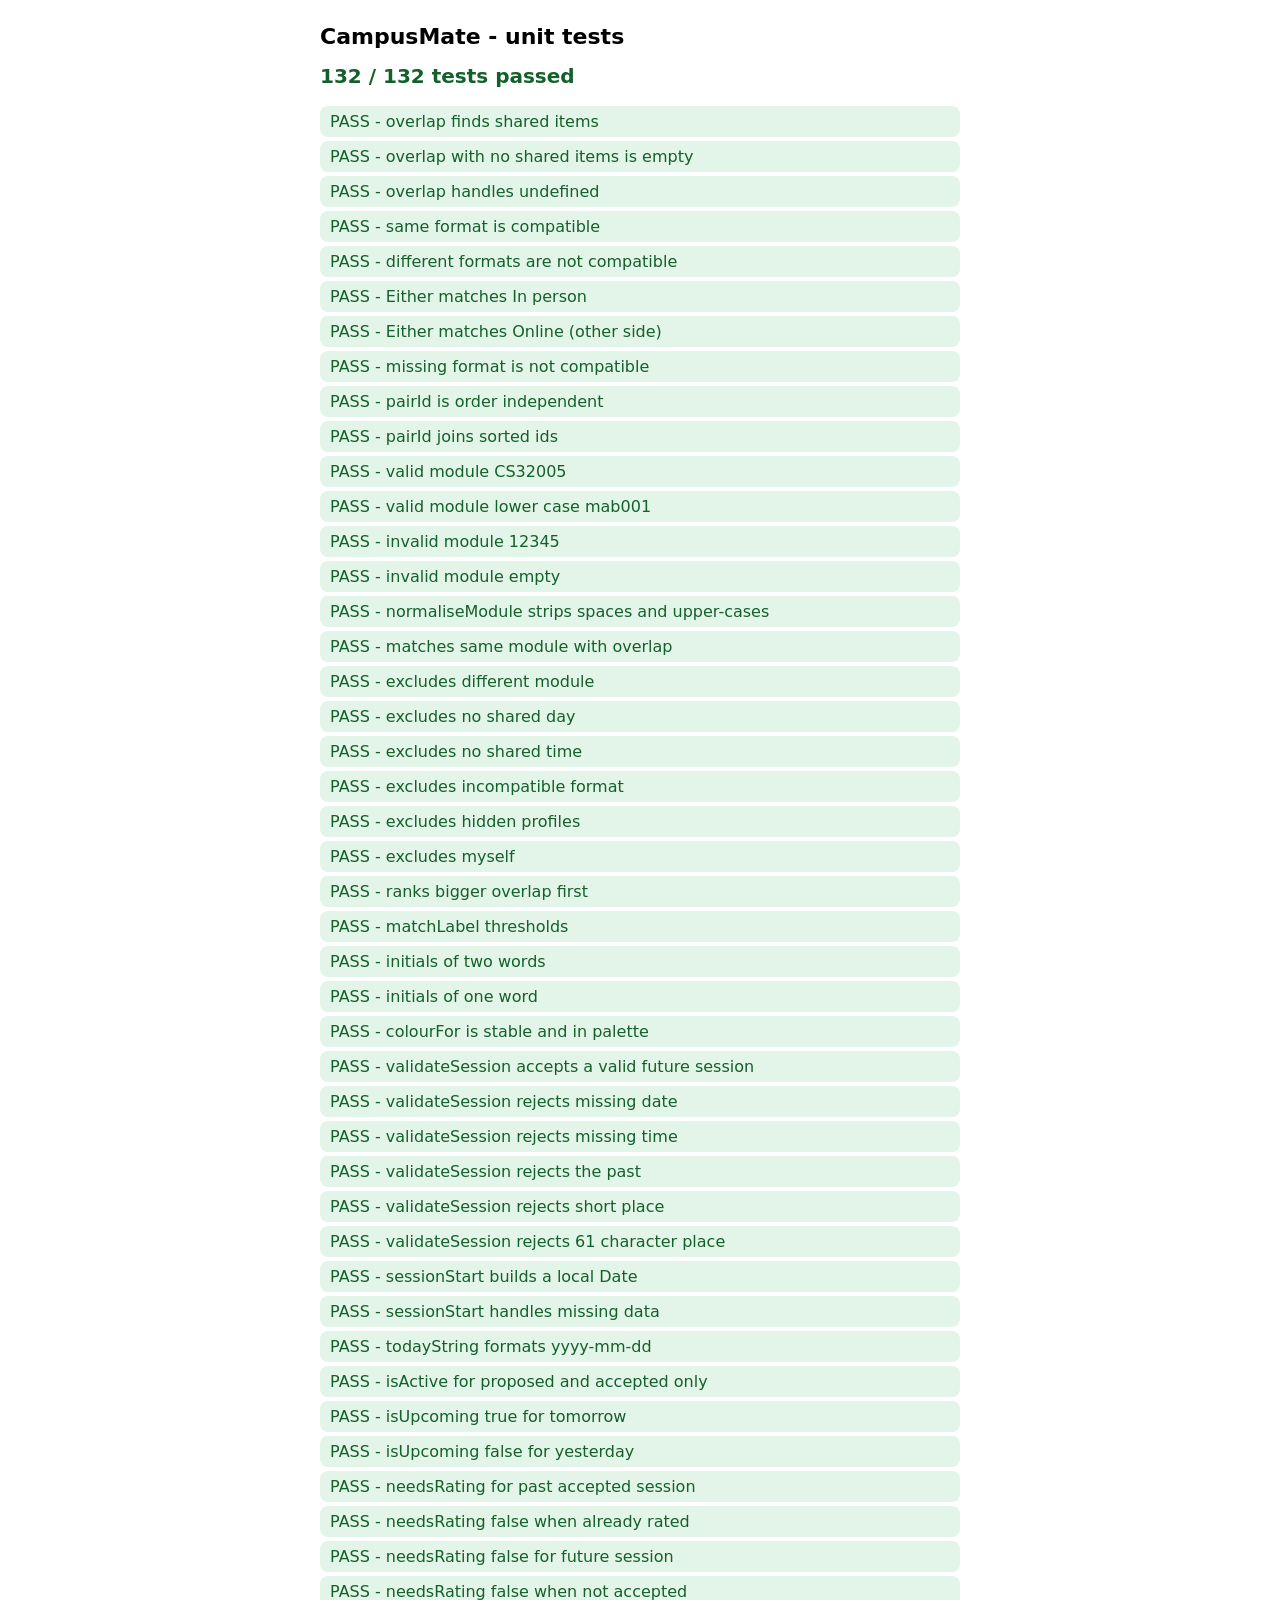
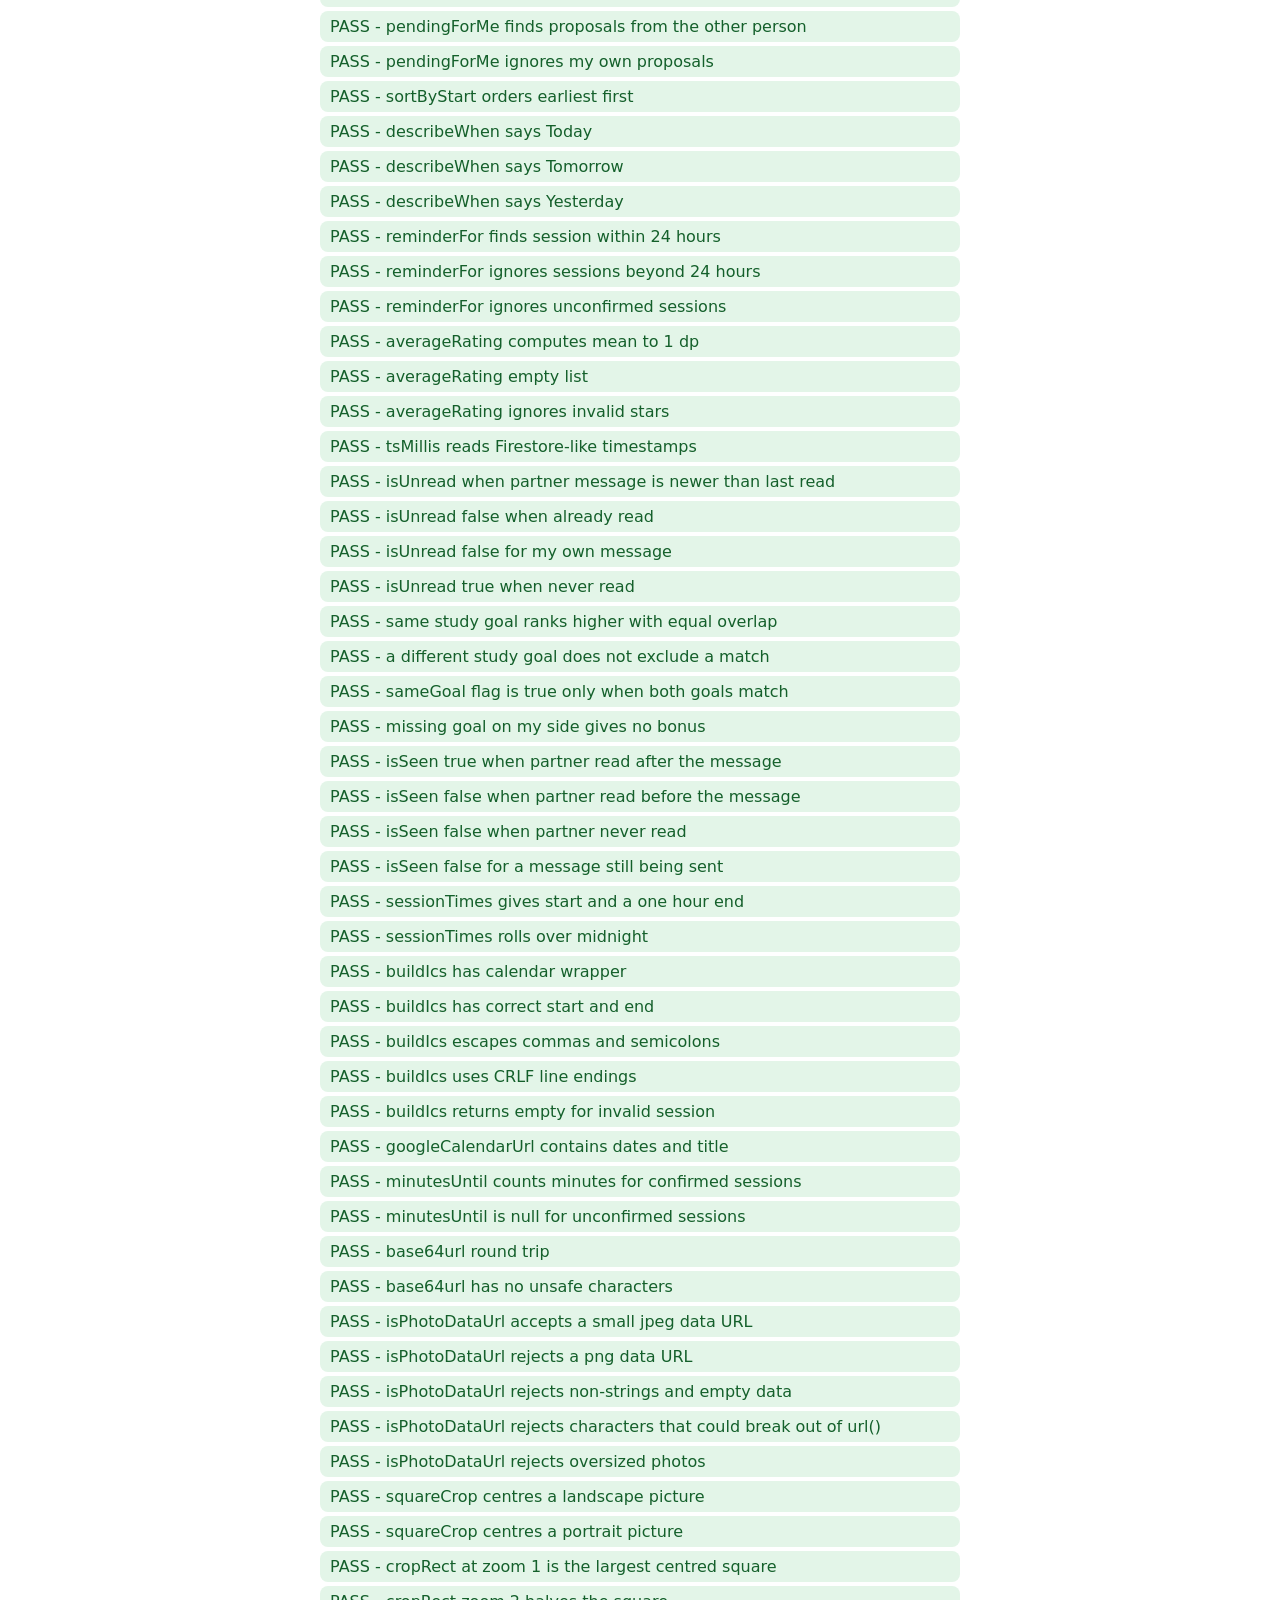
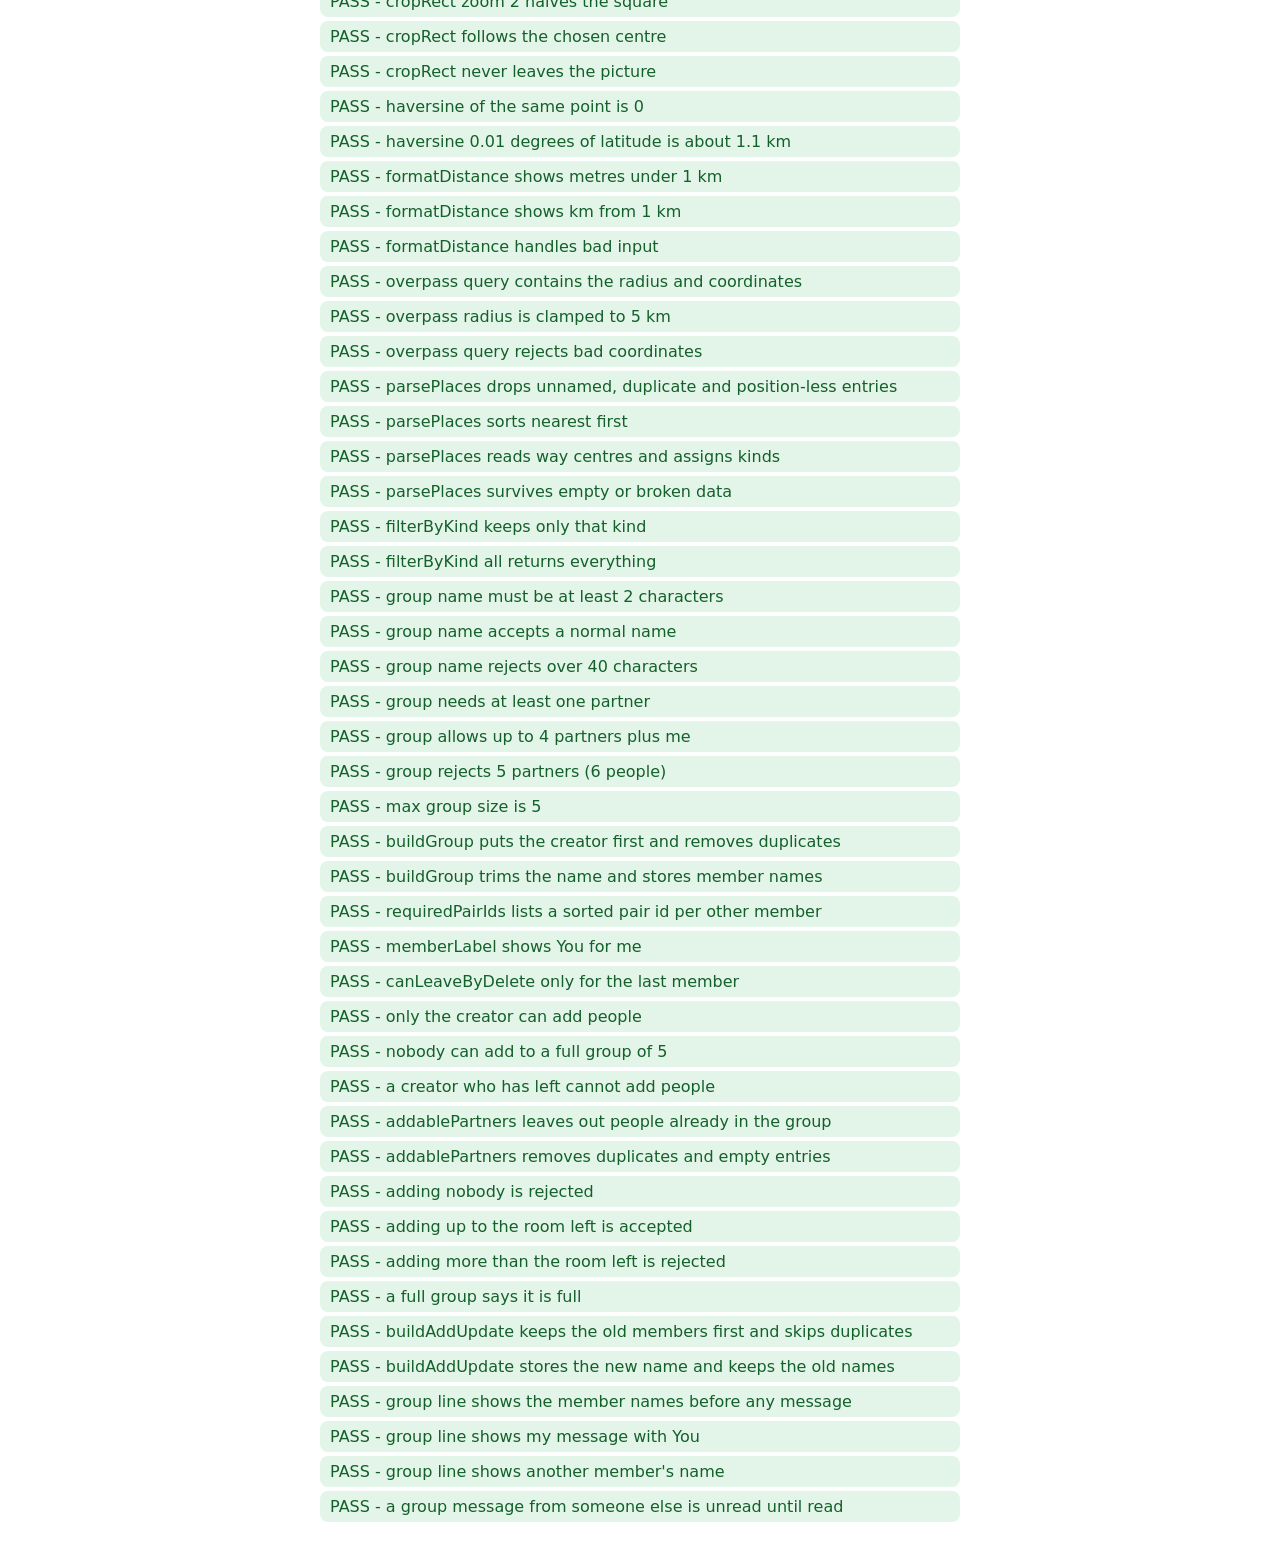
<file: tests.html>
<!DOCTYPE html>
<html lang="en-GB">
<head>
  <meta charset="UTF-8">
  <meta name="viewport" content="width=device-width, initial-scale=1">
  <title>CampusMate unit tests</title>
  <style>
    body { font-family: system-ui, Arial, sans-serif; max-width: 640px; margin: 24px auto; padding: 0 16px; }
    h1 { font-size: 22px; }
    .summary { font-size: 20px; font-weight: 700; margin: 12px 0 18px; }
    li { list-style: none; padding: 6px 10px; margin: 4px 0; border-radius: 8px; }
    .pass { background: #E3F5E8; color: #14602B; }
    .fail { background: #FCE4E2; color: #8C1D18; }
    ul { padding: 0; }
  </style>
</head>
<body>
  <h1>CampusMate - unit tests</h1>
  <p class="summary" id="summary">Running...</p>
  <ul id="results"></ul>
  <script type="module">
    import { overlap, formatsCompatible, pairId, isValidModule, normaliseModule, matchLabel, findCompatible } from "./matching.js";
    import { initials, colourFor, PALETTE, toB64Url, fromB64Url, isPhotoDataUrl, squareCrop, cropRect, PHOTO_PREFIX } from "./ui.js";
    import { haversineM, formatDistance, buildOverpassQuery, parsePlaces, filterByKind } from "./places.js";
    import {
      validateGroupName, validateGroupMembers, buildGroup, requiredPairIds, memberLabel, canLeaveByDelete, MAX_GROUP_MEMBERS,
      canAddMembers, addablePartners, validateAddMembers, buildAddUpdate, groupSnippet
    } from "./groups.js";
    import {
      tsMillis, todayString, sessionStart, validateSession, isActive, isUpcoming, needsRating,
      pendingForMe, sortByStart, describeWhen, reminderFor, averageRating, isUnread, isSeen,
      sessionTimes, buildIcs, googleCalendarUrl, minutesUntil
    } from "./sessions.js";

    const results = [];
    function test(name, fn) {
      try { fn(); results.push({ name, ok: true }); }
      catch (e) { results.push({ name, ok: false, msg: e.message }); }
    }
    function eq(a, b) {
      if (JSON.stringify(a) !== JSON.stringify(b)) throw new Error("expected " + JSON.stringify(b) + " got " + JSON.stringify(a));
    }

    const me = { uid: "me", module: "CS32005", days: ["Mon", "Tue"], times: ["Morning", "Evening"], format: "In person" };
    const mk = (o) => ({ uid: "x", name: "X", module: "CS32005", days: ["Mon"], times: ["Morning"], format: "In person", visible: true, ...o });

    test("overlap finds shared items", () => eq(overlap(["Mon", "Tue"], ["Tue", "Wed"]), ["Tue"]));
    test("overlap with no shared items is empty", () => eq(overlap(["Mon"], ["Fri"]), []));
    test("overlap handles undefined", () => eq(overlap(undefined, ["Mon"]), []));
    test("same format is compatible", () => eq(formatsCompatible("Online", "Online"), true));
    test("different formats are not compatible", () => eq(formatsCompatible("Online", "In person"), false));
    test("Either matches In person", () => eq(formatsCompatible("Either", "In person"), true));
    test("Either matches Online (other side)", () => eq(formatsCompatible("Online", "Either"), true));
    test("missing format is not compatible", () => eq(formatsCompatible("", "Online"), false));
    test("pairId is order independent", () => eq(pairId("b", "a"), pairId("a", "b")));
    test("pairId joins sorted ids", () => eq(pairId("b", "a"), "a_b"));
    test("valid module CS32005", () => eq(isValidModule("CS32005"), true));
    test("valid module lower case mab001", () => eq(isValidModule("mab001"), true));
    test("invalid module 12345", () => eq(isValidModule("12345"), false));
    test("invalid module empty", () => eq(isValidModule(""), false));
    test("normaliseModule strips spaces and upper-cases", () => eq(normaliseModule(" cs 32005 "), "CS32005"));
    test("matches same module with overlap", () => eq(findCompatible(me, [mk({ uid: "a" })]).length, 1));
    test("excludes different module", () => eq(findCompatible(me, [mk({ module: "MA10001" })]).length, 0));
    test("excludes no shared day", () => eq(findCompatible(me, [mk({ days: ["Fri"] })]).length, 0));
    test("excludes no shared time", () => eq(findCompatible(me, [mk({ times: ["Afternoon"] })]).length, 0));
    test("excludes incompatible format", () => eq(findCompatible(me, [mk({ format: "Online" })]).length, 0));
    test("excludes hidden profiles", () => eq(findCompatible(me, [mk({ visible: false })]).length, 0));
    test("excludes myself", () => eq(findCompatible(me, [mk({ uid: "me" })]).length, 0));
    test("ranks bigger overlap first", () => {
      const r = findCompatible(me, [
        mk({ uid: "low" }),
        mk({ uid: "high", days: ["Mon", "Tue"], times: ["Morning", "Evening"] })
      ]);
      eq(r.map((x) => x.user.uid), ["high", "low"]);
    });
    test("matchLabel thresholds", () => eq([matchLabel(1), matchLabel(3), matchLabel(6)], ["Good match", "Great match", "Excellent match"]));
    test("initials of two words", () => eq(initials("Deen Sarker"), "DS"));
    test("initials of one word", () => eq(initials("alex"), "A"));
    test("colourFor is stable and in palette", () => {
      eq(colourFor("abc"), colourFor("abc"));
      eq(PALETTE.includes(colourFor("abc")), true);
    });

    // ---- sessions ----
    const NOW = new Date(2026, 10, 2, 12, 0, 0); // Mon 2 Nov 2026 12:00
    const S = (o) => ({ id: "s1", date: "2026-11-03", time: "10:00", place: "Library", status: "accepted", proposedBy: "a", ...o });
    test("validateSession accepts a valid future session", () => eq(validateSession({ date: "2026-11-03", time: "10:00", place: "Library" }, NOW), ""));
    test("validateSession rejects missing date", () => eq(validateSession({ date: "", time: "10:00", place: "Library" }, NOW), "Choose a date."));
    test("validateSession rejects missing time", () => eq(validateSession({ date: "2026-11-03", time: "", place: "Library" }, NOW), "Choose a time."));
    test("validateSession rejects the past", () => eq(validateSession({ date: "2026-11-01", time: "10:00", place: "Library" }, NOW), "Pick a time in the future."));
    test("validateSession rejects short place", () => eq(validateSession({ date: "2026-11-03", time: "10:00", place: "L" }, NOW) !== "", true));
    test("validateSession rejects 61 character place", () => eq(validateSession({ date: "2026-11-03", time: "10:00", place: "x".repeat(61) }, NOW) !== "", true));
    test("sessionStart builds a local Date", () => eq(sessionStart(S({})).getHours(), 10));
    test("sessionStart handles missing data", () => eq(sessionStart({}), null));
    test("todayString formats yyyy-mm-dd", () => eq(todayString(NOW), "2026-11-02"));
    test("isActive for proposed and accepted only", () => eq([isActive(S({ status: "proposed" })), isActive(S({})), isActive(S({ status: "declined" })), isActive(S({ status: "cancelled" }))], [true, true, false, false]));
    test("isUpcoming true for tomorrow", () => eq(isUpcoming(S({}), NOW), true));
    test("isUpcoming false for yesterday", () => eq(isUpcoming(S({ date: "2026-11-01" }), NOW), false));
    test("needsRating for past accepted session", () => eq(needsRating(S({ date: "2026-11-01" }), NOW, new Set()), true));
    test("needsRating false when already rated", () => eq(needsRating(S({ date: "2026-11-01" }), NOW, new Set(["s1"])), false));
    test("needsRating false for future session", () => eq(needsRating(S({}), NOW, new Set()), false));
    test("needsRating false when not accepted", () => eq(needsRating(S({ date: "2026-11-01", status: "declined" }), NOW, new Set()), false));
    test("pendingForMe finds proposals from the other person", () => eq(pendingForMe([S({ status: "proposed" })], "me", NOW).length, 1));
    test("pendingForMe ignores my own proposals", () => eq(pendingForMe([S({ status: "proposed", proposedBy: "me" })], "me", NOW).length, 0));
    test("sortByStart orders earliest first", () => eq(sortByStart([S({ id: "b", date: "2026-11-05" }), S({ id: "a", date: "2026-11-03" })]).map((x) => x.id), ["a", "b"]));
    test("describeWhen says Today", () => eq(describeWhen(S({ date: "2026-11-02", time: "15:00" }), NOW), "Today at 15:00"));
    test("describeWhen says Tomorrow", () => eq(describeWhen(S({}), NOW), "Tomorrow at 10:00"));
    test("describeWhen says Yesterday", () => eq(describeWhen(S({ date: "2026-11-01" }), NOW), "Yesterday at 10:00"));
    test("reminderFor finds session within 24 hours", () => eq(reminderFor([S({})], NOW, 24).id, "s1"));
    test("reminderFor ignores sessions beyond 24 hours", () => eq(reminderFor([S({ date: "2026-11-05" })], NOW, 24), null));
    test("reminderFor ignores unconfirmed sessions", () => eq(reminderFor([S({ status: "proposed" })], NOW, 24), null));
    test("averageRating computes mean to 1 dp", () => eq(averageRating([{ stars: 5 }, { stars: 4 }, { stars: 4 }]), { avg: 4.3, count: 3 }));
    test("averageRating empty list", () => eq(averageRating([]), { avg: 0, count: 0 }));
    test("averageRating ignores invalid stars", () => eq(averageRating([{ stars: 9 }, { stars: 3 }]), { avg: 3, count: 1 }));
    test("tsMillis reads Firestore-like timestamps", () => eq(tsMillis({ toDate: () => new Date(5000) }), 5000));
    test("isUnread when partner message is newer than last read", () => eq(isUnread({ senderUid: "b", createdAt: { toDate: () => new Date(2000) } }, { at: { toDate: () => new Date(1000) } }, "me"), true));
    test("isUnread false when already read", () => eq(isUnread({ senderUid: "b", createdAt: { toDate: () => new Date(1000) } }, { at: { toDate: () => new Date(2000) } }, "me"), false));
    test("isUnread false for my own message", () => eq(isUnread({ senderUid: "me", createdAt: { toDate: () => new Date(2000) } }, null, "me"), false));
    test("isUnread true when never read", () => eq(isUnread({ senderUid: "b", createdAt: { toDate: () => new Date(2000) } }, null, "me"), true));

    // ---- study goal + seen ----
    const meG = { ...me, goal: "Coursework" };
    test("same study goal ranks higher with equal overlap", () => {
      const r = findCompatible(meG, [mk({ uid: "other", goal: "Exam revision" }), mk({ uid: "same", goal: "Coursework" })]);
      eq(r.map((x) => x.user.uid), ["same", "other"]);
    });
    test("a different study goal does not exclude a match", () => eq(findCompatible(meG, [mk({ goal: "Catch-up" })]).length, 1));
    test("sameGoal flag is true only when both goals match", () => {
      const r = findCompatible(meG, [mk({ uid: "a", goal: "Coursework" }), mk({ uid: "b" })]);
      eq(r.map((x) => x.sameGoal).sort(), [false, true]);
    });
    test("missing goal on my side gives no bonus", () => eq(findCompatible(me, [mk({ goal: "Coursework" })])[0].sameGoal, false));
    const MSG = { senderUid: "me", createdAt: { toDate: () => new Date(1000) } };
    test("isSeen true when partner read after the message", () => eq(isSeen(MSG, { at: { toDate: () => new Date(2000) } }), true));
    test("isSeen false when partner read before the message", () => eq(isSeen(MSG, { at: { toDate: () => new Date(500) } }), false));
    test("isSeen false when partner never read", () => eq(isSeen(MSG, null), false));
    test("isSeen false for a message still being sent", () => eq(isSeen({ senderUid: "me", createdAt: null }, { at: { toDate: () => new Date(2000) } }), false));

    // ---- calendar ----
    const CAL = { id: "s9", date: "2026-11-03", time: "14:00", place: "Main Library, 2nd floor", status: "accepted" };
    test("sessionTimes gives start and a one hour end", () => eq(sessionTimes(CAL), { start: "20261103T140000", end: "20261103T150000" }));
    test("sessionTimes rolls over midnight", () => eq(sessionTimes({ date: "2026-11-03", time: "23:30" }).end, "20261104T003000"));
    test("buildIcs has calendar wrapper", () => { const t = buildIcs(CAL, "Tom", NOW); eq(t.startsWith("BEGIN:VCALENDAR") && t.endsWith("END:VCALENDAR"), true); });
    test("buildIcs has correct start and end", () => { const t = buildIcs(CAL, "Tom", NOW); eq(t.includes("DTSTART:20261103T140000") && t.includes("DTEND:20261103T150000"), true); });
    test("buildIcs escapes commas and semicolons", () => { const t = buildIcs(CAL, "Tom; B", NOW); eq(t.includes("LOCATION:Main Library\\, 2nd floor") && t.includes("Tom\\; B"), true); });
    test("buildIcs uses CRLF line endings", () => eq(buildIcs(CAL, "Tom", NOW).includes("\r\n"), true));
    test("buildIcs returns empty for invalid session", () => eq(buildIcs({}, "Tom", NOW), ""));
    test("googleCalendarUrl contains dates and title", () => { const u = googleCalendarUrl(CAL, "Tom"); eq(u.startsWith("https://calendar.google.com/") && u.includes("20261103T140000") && u.includes("Study+session+with+Tom"), true); });
    test("minutesUntil counts minutes for confirmed sessions", () => eq(minutesUntil({ ...CAL, date: "2026-11-02", time: "12:45" }, NOW), 45));
    test("minutesUntil is null for unconfirmed sessions", () => eq(minutesUntil({ ...CAL, status: "proposed" }, NOW), null));

    test("base64url round trip", () => { const src = new Uint8Array([0, 250, 251, 252, 253, 255, 1]); eq(Array.from(new Uint8Array(fromB64Url(toB64Url(src.buffer)))), Array.from(src)); });
    test("base64url has no unsafe characters", () => eq(/[+/=]/.test(toB64Url(new Uint8Array([251, 255, 254]).buffer)), false));
    
    // ---- profile photo ----
    test("isPhotoDataUrl accepts a small jpeg data URL", () => eq(isPhotoDataUrl(PHOTO_PREFIX + "AAAA"), true));
    test("isPhotoDataUrl rejects a png data URL", () => eq(isPhotoDataUrl("[data-uri]"), false));
    test("isPhotoDataUrl rejects non-strings and empty data", () => eq([isPhotoDataUrl(null), isPhotoDataUrl(""), isPhotoDataUrl(PHOTO_PREFIX)], [false, false, false]));
    test("isPhotoDataUrl rejects characters that could break out of url()", () => eq(isPhotoDataUrl(PHOTO_PREFIX + 'AA")x'), false));
    test("isPhotoDataUrl rejects oversized photos", () => eq(isPhotoDataUrl(PHOTO_PREFIX + "A".repeat(40000)), false));
    test("squareCrop centres a landscape picture", () => eq(squareCrop(400, 200), { sx: 100, sy: 0, s: 200 }));
    test("squareCrop centres a portrait picture", () => eq(squareCrop(200, 500), { sx: 0, sy: 150, s: 200 }));

    test("cropRect at zoom 1 is the largest centred square", () => eq(cropRect(400, 200, 1), { sx: 100, sy: 0, s: 200 }));
    test("cropRect zoom 2 halves the square", () => eq(cropRect(400, 200, 2).s, 100));
    test("cropRect follows the chosen centre", () => eq(cropRect(400, 200, 2, 300, 100), { sx: 250, sy: 50, s: 100 }));
    test("cropRect never leaves the picture", () => { const r = cropRect(400, 200, 2, 9999, -50); eq([r.sx, r.sy], [300, 0]); });

    // ---- study places (OpenStreetMap) ----
    test("haversine of the same point is 0", () => eq(Math.round(haversineM(56.46, -2.97, 56.46, -2.97)), 0));
    test("haversine 0.01 degrees of latitude is about 1.1 km", () => { const d = haversineM(56, 0, 56.01, 0); eq(d > 1100 && d < 1120, true); });
    test("formatDistance shows metres under 1 km", () => eq(formatDistance(347), "350 m"));
    test("formatDistance shows km from 1 km", () => eq(formatDistance(1260), "1.3 km"));
    test("formatDistance handles bad input", () => eq(formatDistance(NaN), ""));
    test("overpass query contains the radius and coordinates", () => { const q = buildOverpassQuery(56.4600, -2.9700, 1500); eq(q.includes("around:1500,56.4600,-2.9700") && q.includes("library|cafe") && q.includes("out center"), true); });
    test("overpass radius is clamped to 5 km", () => eq(buildOverpassQuery(1, 1, 99999).includes("around:5000"), true));
    test("overpass query rejects bad coordinates", () => { let bad = false; try { buildOverpassQuery("x", 1); } catch (e) { bad = true; } eq(bad, true); });
    const OV = { elements: [
      { type: "node", id: 1, lat: 56.461, lon: -2.97, tags: { amenity: "cafe", name: "Near Cafe" } },
      { type: "way", id: 2, center: { lat: 56.47, lon: -2.97 }, tags: { amenity: "library", name: "Far Library" } },
      { type: "node", id: 3, lat: 56.462, lon: -2.97, tags: { amenity: "cafe" } },
      { type: "node", id: 4, lat: 56.4615, lon: -2.97, tags: { leisure: "park", name: "Green Park" } },
      { type: "node", id: 5, lat: 56.4611, lon: -2.97, tags: { amenity: "cafe", name: "near cafe" } },
      { type: "node", id: 6, tags: { amenity: "cafe", name: "No Position" } }
    ] };
    const PL = parsePlaces(OV, 56.46, -2.97);
    test("parsePlaces drops unnamed, duplicate and position-less entries", () => eq(PL.length, 3));
    test("parsePlaces sorts nearest first", () => eq(PL.map((p) => p.name), ["Near Cafe", "Green Park", "Far Library"]));
    test("parsePlaces reads way centres and assigns kinds", () => eq(PL.map((p) => p.kind), ["cafe", "park", "library"]));
    test("parsePlaces survives empty or broken data", () => eq([parsePlaces(null, 0, 0).length, parsePlaces({}, 0, 0).length], [0, 0]));
    test("filterByKind keeps only that kind", () => eq(filterByKind(PL, "cafe").length, 1));
    test("filterByKind all returns everything", () => eq(filterByKind(PL, "all").length, 3));

    // ---- study groups ----
    test("group name must be at least 2 characters", () => eq(validateGroupName(" a ") !== "", true));
    test("group name accepts a normal name", () => eq(validateGroupName("CS32005 revision"), ""));
    test("group name rejects over 40 characters", () => eq(validateGroupName("x".repeat(41)) !== "", true));
    test("group needs at least one partner", () => eq(validateGroupMembers([]) !== "", true));
    test("group allows up to 4 partners plus me", () => eq(validateGroupMembers(["a", "b", "c", "d"]), ""));
    test("group rejects 5 partners (6 people)", () => eq(validateGroupMembers(["a", "b", "c", "d", "e"]) !== "", true));
    test("max group size is 5", () => eq(MAX_GROUP_MEMBERS, 5));
    const G = buildGroup({ name: "  Revision  ", module: "CS32005", ownerUid: "me", ownerName: "Deen", others: [{ uid: "a", name: "Ann" }, { uid: "a", name: "Ann again" }, { uid: "me", name: "Deen" }, { uid: "b", name: "Bob" }] });
    test("buildGroup puts the creator first and removes duplicates", () => eq(G.members, ["me", "a", "b"]));
    test("buildGroup trims the name and stores member names", () => eq([G.name, G.memberNames.a, G.memberNames.me], ["Revision", "Ann", "Deen"]));
    test("requiredPairIds lists a sorted pair id per other member", () => eq(requiredPairIds("m", ["a", "m", "z"]), ["a_m", "m_z"]));
    test("memberLabel shows You for me", () => eq(memberLabel(G, "me"), "You, Ann, Bob"));
    test("canLeaveByDelete only for the last member", () => eq([canLeaveByDelete({ members: ["me"] }, "me"), canLeaveByDelete(G, "me")], [true, false]));
    
    // ---- adding people to a group, group unread line ----
    const G3 = { ownerUid: "me", members: ["me", "a", "b"], memberNames: { me: "Deen", a: "Ann", b: "Bob" } };
    test("only the creator can add people", () => eq([canAddMembers(G3, "me"), canAddMembers(G3, "a")], [true, false]));
    test("nobody can add to a full group of 5", () => eq(canAddMembers({ ownerUid: "me", members: ["me", "a", "b", "c", "d"] }, "me"), false));
    test("a creator who has left cannot add people", () => eq(canAddMembers({ ownerUid: "me", members: ["a", "b"] }, "me"), false));
    test("addablePartners leaves out people already in the group", () => eq(addablePartners([{ uid: "a", name: "Ann" }, { uid: "c", name: "Cy" }], G3).map((p) => p.uid), ["c"]));
    test("addablePartners removes duplicates and empty entries", () => eq(addablePartners([{ uid: "c" }, { uid: "c" }, null, {}], G3).length, 1));
    test("adding nobody is rejected", () => eq(validateAddMembers(G3, []) !== "", true));
    test("adding up to the room left is accepted", () => eq(validateAddMembers(G3, ["c", "d"]), ""));
    test("adding more than the room left is rejected", () => eq(validateAddMembers(G3, ["c", "d", "e"]) !== "", true));
    test("a full group says it is full", () => eq(validateAddMembers({ members: ["1", "2", "3", "4", "5"] }, ["x"]), "This group is full."));
    const AU = buildAddUpdate(G3, [{ uid: "c", name: "Cy" }, { uid: "a", name: "Ann again" }, { uid: "c", name: "Cy again" }]);
    test("buildAddUpdate keeps the old members first and skips duplicates", () => eq(AU.members, ["me", "a", "b", "c"]));
    test("buildAddUpdate stores the new name and keeps the old names", () => eq([AU.memberNames.c, AU.memberNames.a, G3.members.length], ["Cy", "Ann", 3]));
    test("group line shows the member names before any message", () => eq(groupSnippet(G3, null, "me"), "You, Ann, Bob"));
    test("group line shows my message with You", () => eq(groupSnippet(G3, { senderUid: "me", text: "hi" }, "me"), "You: hi"));
    test("group line shows another member's name", () => eq(groupSnippet(G3, { senderUid: "a", senderName: "Ann", text: "hello" }, "me"), "Ann: hello"));
    test("a group message from someone else is unread until read", () => eq([isUnread({ senderUid: "a", createdAt: { toDate: () => new Date(2000) } }, null, "me"), isUnread({ senderUid: "a", createdAt: { toDate: () => new Date(2000) } }, { at: { toDate: () => new Date(3000) } }, "me")], [true, false]));
    const passed = results.filter((r) => r.ok).length;
    const summary = document.getElementById("summary");
    summary.textContent = passed + " / " + results.length + " tests passed";
    summary.style.color = passed === results.length ? "#14602B" : "#8C1D18";
    document.getElementById("results").innerHTML = results.map((r) =>
      `<li class="${r.ok ? "pass" : "fail"}">${r.ok ? "PASS" : "FAIL"} - ${r.name}${r.msg ? " (" + r.msg + ")" : ""}</li>`).join("");
  </script>
</body>
</html>
</file>
